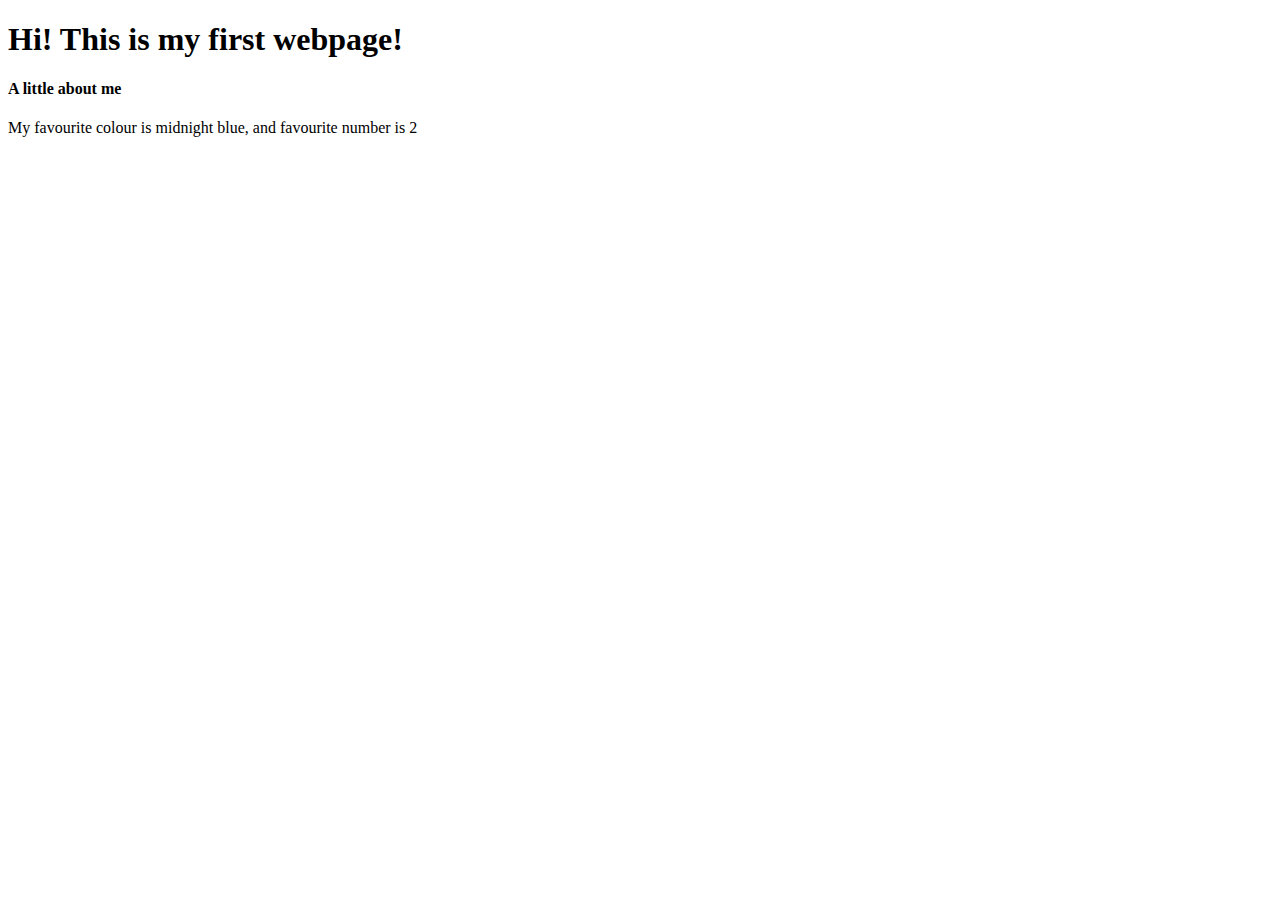
<file: index.html>
<!DOCTYPE html>
<html>
          <head>
                  <title>Chaima H</title>
          </head>
           <body>
                  <h1>Hi! This is my first webpage!</h1>
                  <h4>A little about me</h4>
                  <p>My favourite colour is midnight blue, and favourite number is 2<p>
          </body>
</html>
</file>
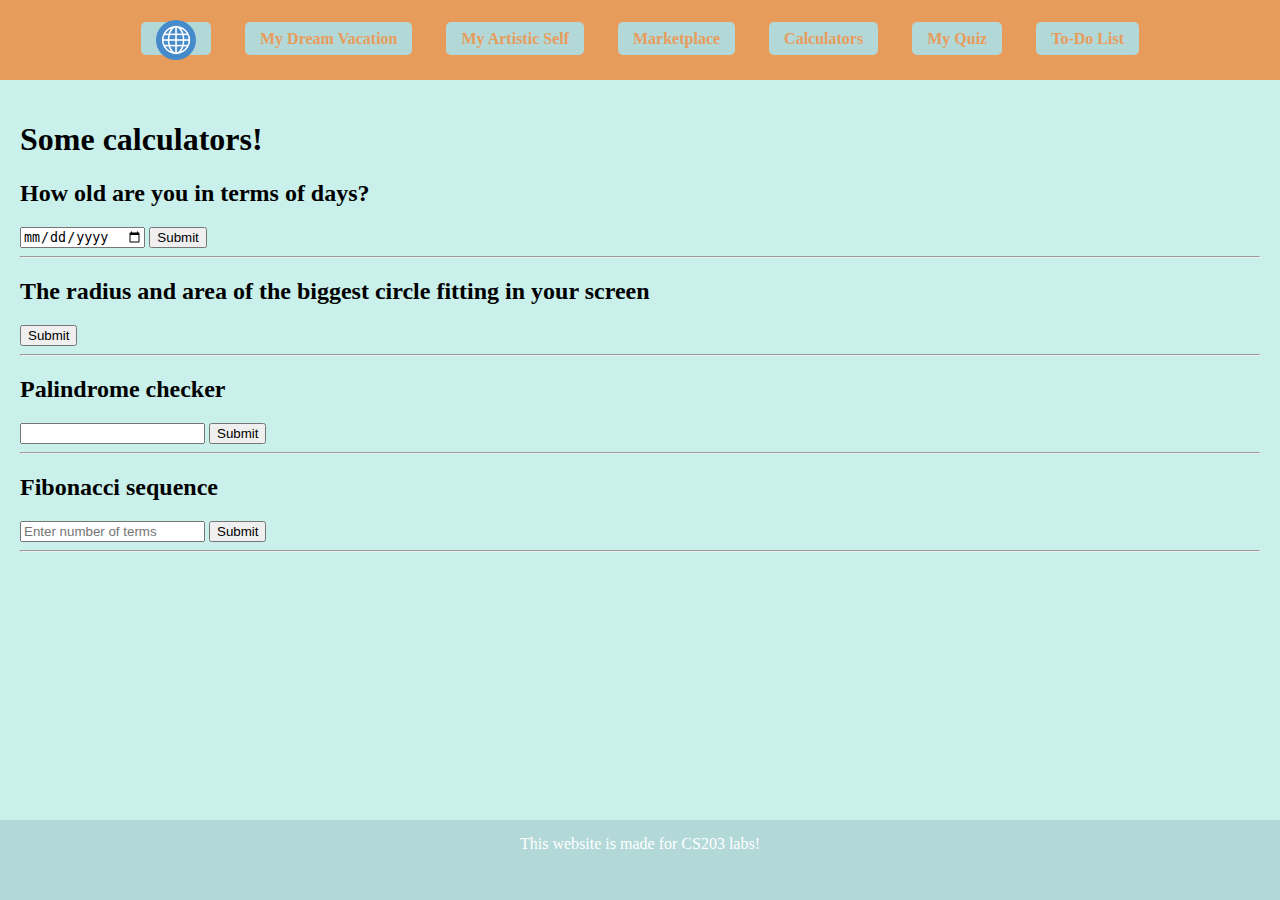
<file: calculators.html>
<!DOCTYPE html>
<html>
<head>
    <meta charset="UTF-8">
    <meta name="author" content="Chaima">
    <title>Calculators</title>
    <link rel="stylesheet" href="my_style.css">
    <meta name="viewport" content="width=device-width, initial-scale=1.0">

    <script src="2-calculator_utils.js" defer></script>
    <script src="2-calculator.js" defer></script>
    <script src="nav.js"></script>

</head>

<body>
    <nav id="main-nav"></nav>
<script>
    const current_path = location.pathname;
    setNav(current_path);
</script>



    <div class="body_wrapper">
        <h1>Some calculators!</h1>

        <!-- Age -->
        <h2>How old are you in terms of days?</h2>
        <input type="date" id="DOB">
        <button onclick="compute_days()">Submit</button>
        <div id="output_days"></div>
        <hr>

        <!-- Circle area -->
        <h2>The radius and area of the biggest circle fitting in your screen</h2>
        <button onclick="compute_circle()">Submit</button>
        <div id="output_circle"></div>
        <hr>

        <!-- Palindrome -->
        <h2>Palindrome checker</h2>
        <input type="text" id="possible_palindrome">
        <button onclick="check_palindrome()">Submit</button>
        <div id="output_palindrome"></div>
        <hr>

        <!-- Fibonacci sequence -->
        <h2>Fibonacci sequence</h2>
        <input type="number" id="fibo_length" min="1" placeholder="Enter number of terms">
        <button onclick="create_fibo()">Submit</button>
        <div id="output_fibo"></div>
        <hr>
    </div>

    <footer>
        This website is made for CS203 labs!
    </footer>
</body>
</html>
</file>
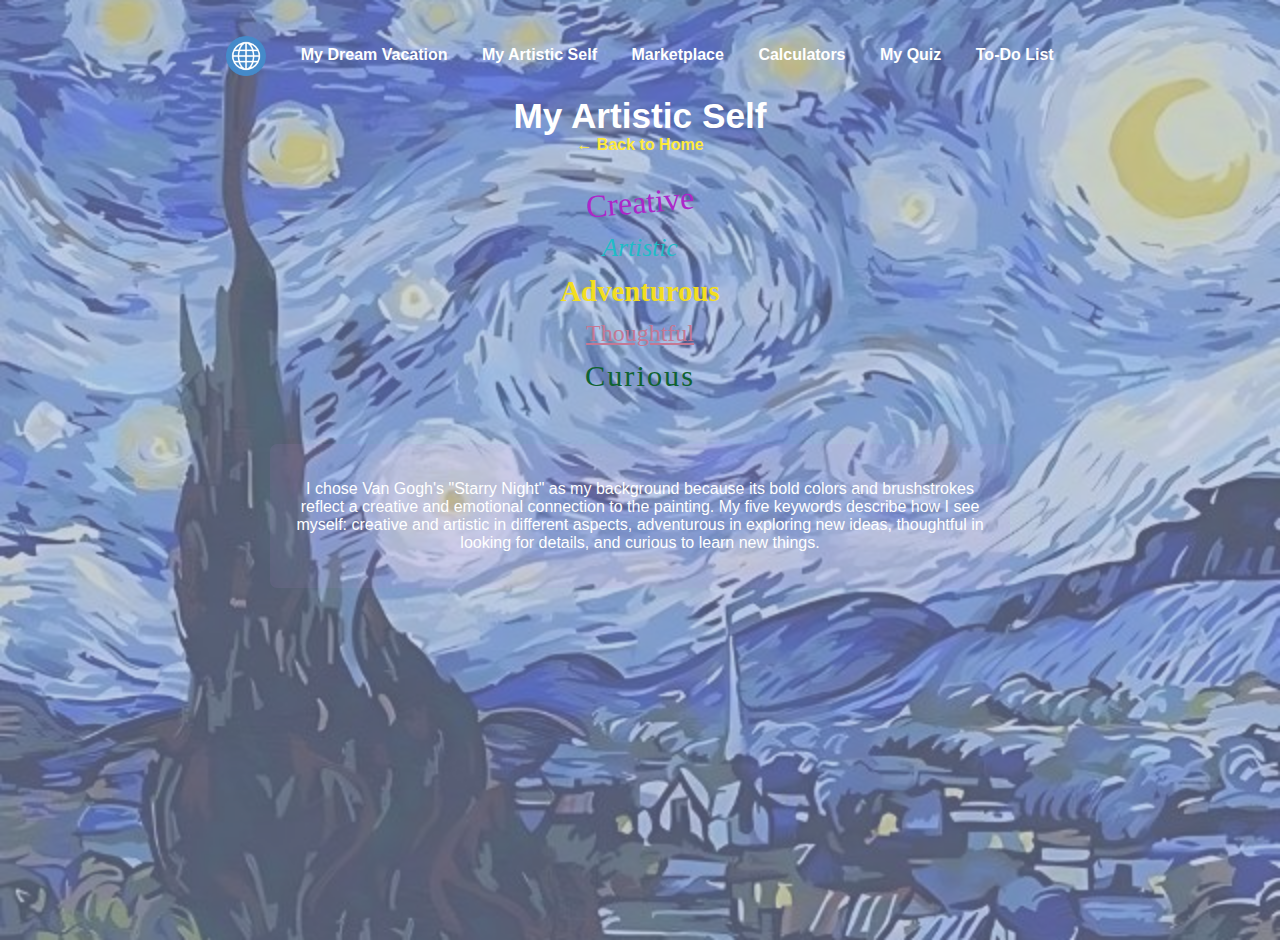
<file: my_artistic_self.html>
<!DOCTYPE html>
<html lang="en">
<head>
    <script src="nav.js"></script>

    <meta charset="UTF-8">
    <meta name="author" content="Chaima">
    <title>My Artistic Self</title>
    <style>
        body {
            margin: 0;
            font-family: Arial, sans-serif;
            background-image: url("images/vangogh.jpg"); 
            background-repeat: no-repeat;
            background-size: cover;     
            background-position: center;
            color: #ffffff;             
        }

        .overlay {
            background-color: rgba(156, 167, 213, 0.5);
            min-height: 100vh;
            padding: 20px;
        }

        nav ul {
            list-style: none;
            padding: 0;
            text-align: center;
            margin-bottom: 20px;
        }

        nav ul li {
            display: inline-block;
            margin: 0 15px;
        }

        nav ul li a {
            color: #ffffff;
            text-decoration: none;
            font-weight: bold;
        }

        nav ul li a.active {
            text-decoration: underline;
        }

        header {
            text-align: center;
            margin-bottom: 20px;
        }
        header h1 {
            font-size: 2.2rem;
            margin: 0;
        }
        header a {
            color: #ffeb3b;
            text-decoration: none;
            font-weight: bold;
        }

        .keyword {
            font-family: "Georgia", serif;
            margin: 12px;
        }

        #kw1 { font-size: 2rem; color: #ac27c9; transform: rotate(-5deg); }
        #kw2 { font-size: 1.6rem; color: #1fbcc7; font-style: italic; }
        #kw3 { font-size: 1.8rem; color: #f3de21; font-weight: bold; }
        #kw4 { font-size: 1.5rem; color: #c47894; text-decoration: underline; }
        #kw5 { font-size: 1.9rem; color: #0f6331; letter-spacing: 2px; }

        .keywords-box {
            text-align: center;
            margin-top: 30px;
        }

        .description {
            margin-top: 50px;
            padding: 20px;
            background-color: rgba(193, 142, 225, 0.1);
            border-radius: 7px;
            max-width: 700px;
            margin-left: auto;
            margin-right: auto;
            text-align: center;
        }
    </style>
</head>
<body>
    <div class="overlay">
        <nav id="main-nav"></nav>
<script>
    const current_path = location.pathname;
    setNav(current_path);
</script>



        <header>
            <h1>My Artistic Self</h1>
            <a href="index.html">← Back to Home</a>
        </header>

        <main>
            <div class="keywords-box">
                <p class="keyword" id="kw1">Creative</p>
                <p class="keyword" id="kw2">Artistic</p>
                <p class="keyword" id="kw3">Adventurous</p>
                <p class="keyword" id="kw4">Thoughtful</p>
                <p class="keyword" id="kw5">Curious</p>
            </div>

            <section class="description">
                <p>
                    I chose Van Gogh's "Starry Night" as my background because its bold colors and brushstrokes 
                    reflect a creative and emotional connection to the painting.  
                    My five keywords describe how I see myself: creative and artistic in different aspects, 
                    adventurous in exploring new ideas, thoughtful in looking for details, 
                    and curious to learn new things.
                </p>
            </section>
        </main>
    </div>
</body>
</html>
</file>
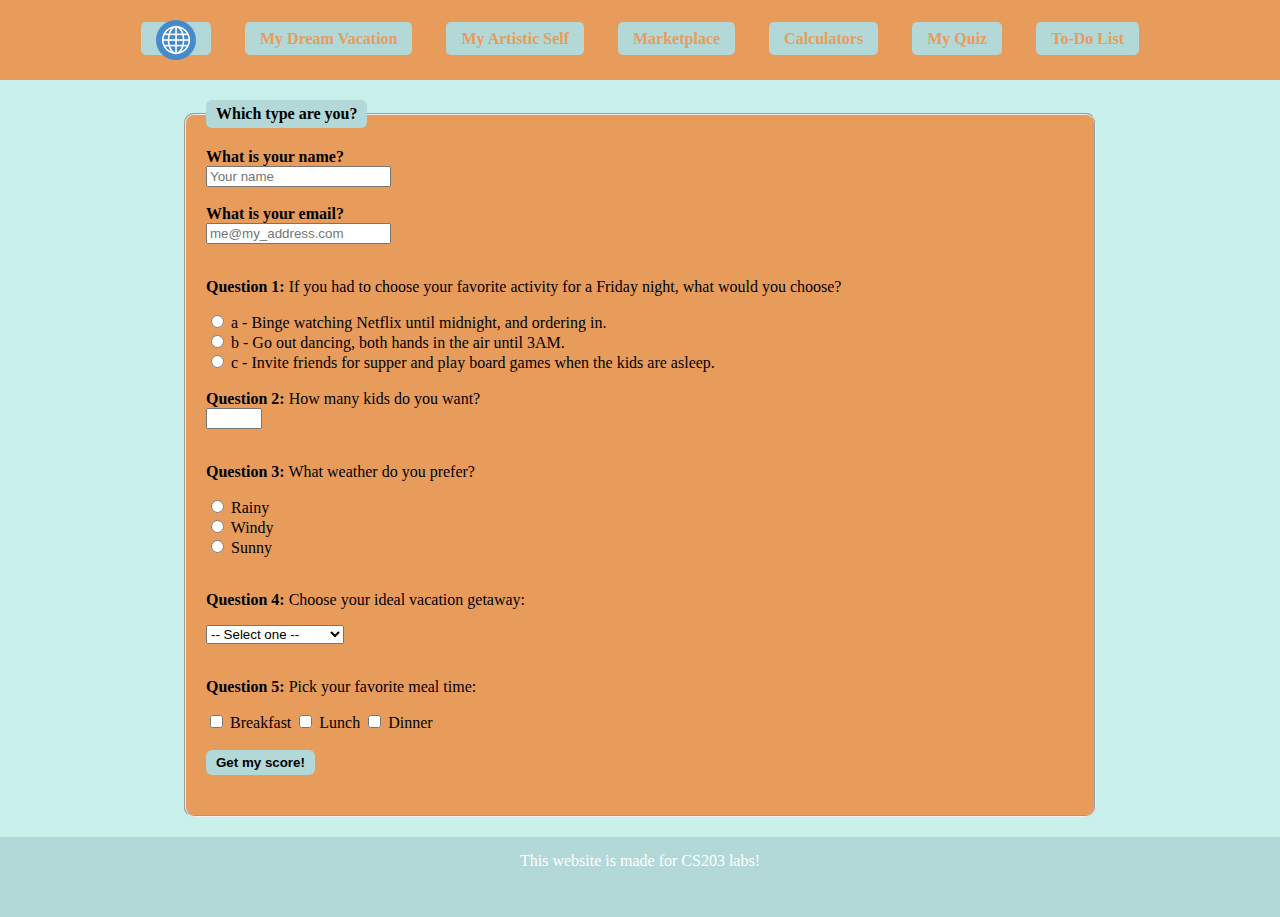
<file: my_form.html>
<!DOCTYPE html>
<html lang="en">
<head>
  <meta charset="UTF-8">
  <meta name="author" content="Chaima">
  <meta name="viewport" content="width=device-width, initial-scale=1.0">
  <title>My Quiz Form</title>
  <link rel="stylesheet" href="my_style.css">
  <script src="nav.js"></script>
</head>
<body>
  <nav id="main-nav"></nav>
  <script>
    const current_path = location.pathname;
    setNav(current_path);
  </script>

  <div class="body_wrapper">
    <form onsubmit="return validate(event)">
      <fieldset style="background-color:#e89c5c; border-radius:10px; padding:20px; width:70%; margin:auto;">
        <legend style="background-color:#b2d8d8; padding:5px 10px; border-radius:6px; font-weight:bold;">
          Which type are you?
        </legend>

        <label for="name"><strong>What is your name?</strong></label><br>
        <input type="text" id="name" name="name" placeholder="Your name"><br><br>

        <label for="email"><strong>What is your email?</strong></label><br>
        <input type="email" id="email" name="email" placeholder="me@my_address.com"><br><br>

        <p><strong>Question 1:</strong> If you had to choose your favorite activity for a Friday night, what would you choose?</p>
        <label><input type="radio" name="q1" value="a"> a - Binge watching Netflix until midnight, and ordering in.</label><br>
        <label><input type="radio" name="q1" value="b"> b - Go out dancing, both hands in the air until 3AM.</label><br>
        <label><input type="radio" name="q1" value="c"> c - Invite friends for supper and play board games when the kids are asleep.</label><br><br>

        <label><strong>Question 2:</strong> How many kids do you want?</label><br>
        <input type="number" name="q2" min="0" max="10" value=""><br><br>

        <p><strong>Question 3:</strong> What weather do you prefer?</p>
        <label><input type="radio" name="q3" value="Rainy"> Rainy</label><br>
        <label><input type="radio" name="q3" value="Windy"> Windy</label><br>
        <label><input type="radio" name="q3" value="Sunny"> Sunny</label><br><br>

        <p><strong>Question 4:</strong> Choose your ideal vacation getaway:</p>
        <select name="q4">
          <option value="">-- Select one --</option>
          <option value="beach">Maldives beach</option>
          <option value="mountains">Mountains & nature</option>
          <option value="city">City & downtown</option>
        </select><br><br>

        <p><strong>Question 5:</strong> Pick your favorite meal time:</p>
        <label><input type="checkbox" name="q5" value="Breakfast"> Breakfast</label>
        <label><input type="checkbox" name="q5" value="Lunch"> Lunch</label>
        <label><input type="checkbox" name="q5" value="Dinner"> Dinner</label><br><br>

        <input type="submit" value="Get my score!" style="background-color:#b2d8d8; border:none; padding:5px 10px; border-radius:6px; font-weight:bold;">
        
        <p id="result" style="margin-top:20px; font-weight:bold; color:rgb(254, 255, 254);"></p>
      </fieldset>
    </form>
  </div>

  <footer>
    This website is made for CS203 labs!
  </footer>

  <script>
  function validate(event) {
    event.preventDefault();

    const name = document.getElementById("name").value.trim();
    const email = document.getElementById("email").value.trim();

    if (name === "") {
      alert("Please enter your name.");
      return false;
    }

    if (email === "") {
      alert("Please enter your email.");
      return false;
    }

    const emailPattern = /^[^\s@]+@[^\s@]+\.[^\s@]+$/;
    if (!emailPattern.test(email)) {
      alert("Please enter a valid email address.");
      return false;
    }

    const q1 = document.querySelector('input[name="q1"]:checked');
    if (!q1) {
      alert("Please answer Question 1");
      return false;
    }

    const q2 = document.querySelector('input[name="q2"]');
    if (q2 && q2.value === "") {
      alert("Please answer Question 2");
      return false;
    }

    const q3 = document.querySelector('input[name="q3"]:checked');
    if (!q3) {
      alert("Please answer Question 3");
      return false;
    }

    const q4 = document.querySelector('select[name="q4"]').value;
    if (!q4) {
      alert("Please select an option for Question 4");
      return false;
    }

    const q5 = document.querySelectorAll('input[name="q5"]:checked');
    if (q5.length === 0) {
      alert("Please select at least one meal for Question 5");
      return false;
    }

    const result = document.getElementById("result");
    result.textContent = `Thank you${name ? ", " + name : ""}! Your responses have been recorded.`;
    return true;
  }
  </script>
</body>
</html>
</file>
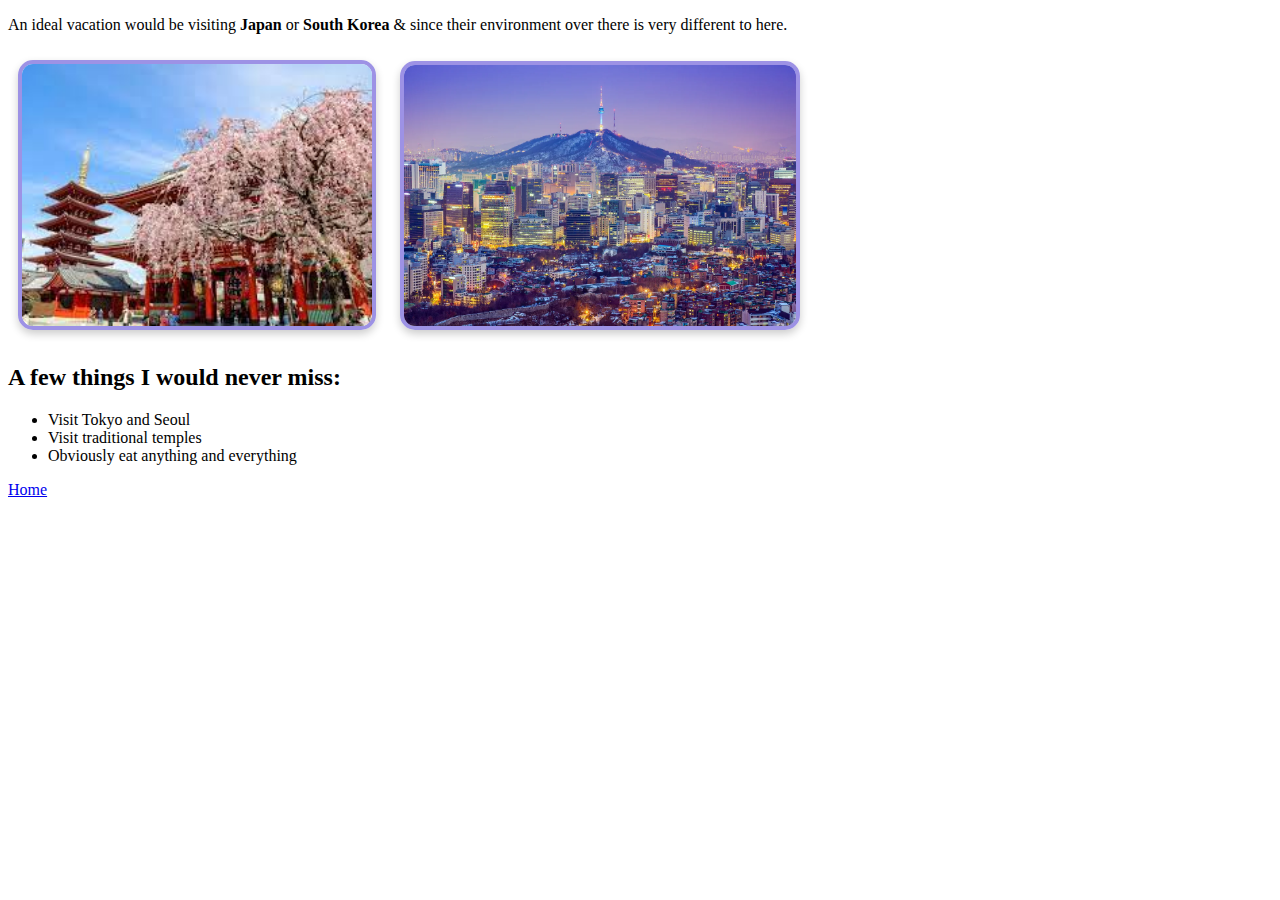
<file: my_vacation.html>
<!DOCTYPE html>
<html>
<head>
    <meta charset="UTF-8">
    <meta name="author" content="Chaima">
    <title>An Ideal Vacation</title>
</head>
<body>
    <p>An ideal vacation would be visiting <strong>Japan</strong> or <strong>South Korea</strong> &amp; since their environment over there is very different to here.</p>

    <!-- Added border + rounded corners + shadow -->
    <img src="images/tokyo.jpeg" alt="Japan" width="350"
         style="border:4px solid #9d92e5; border-radius:15px; box-shadow:0 4px 8px rgba(0,0,0,0.2); margin:10px;">

    <img src="images/seoul.webp" alt="Korea" width="392"
         style="border:4px solid #9d92e5; border-radius:15px; box-shadow:0 4px 8px rgba(0,0,0,0.2); margin:10px;">
    <h2>A few things I would never miss:</h2>
    <ul>
        <li>Visit Tokyo and Seoul</li>
        <li>Visit traditional temples</li>
        <li>Obviously eat anything and everything</li>
    </ul>

    <p><a href="index.html">Home</a></p>
</body>
</html>
</file>
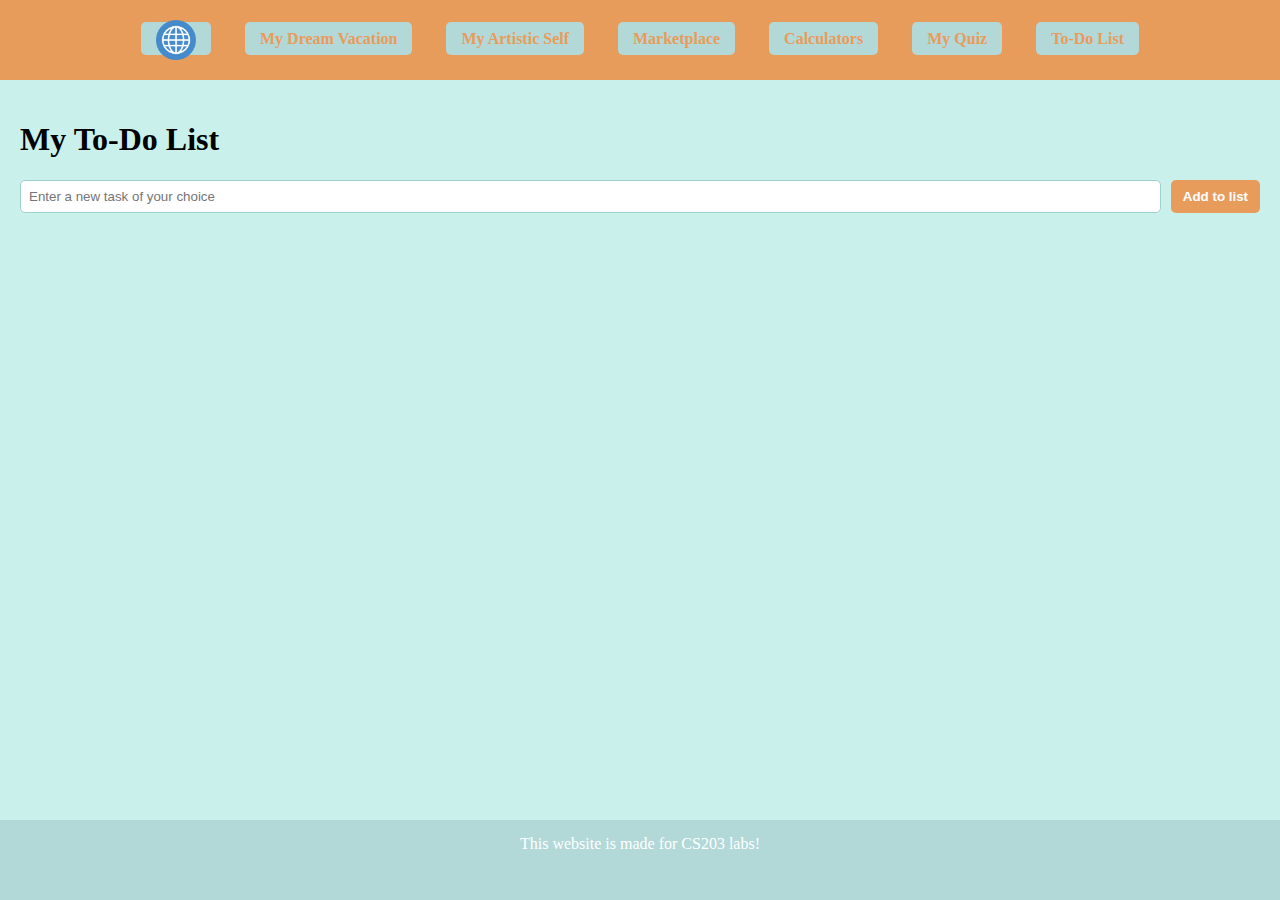
<file: todo.html>
<!DOCTYPE html>
<html lang="en">
<head>
    <meta charset="UTF-8">
    <meta name="author" content="Chaima">
    <title>My To-Do List</title>
    <link rel="stylesheet" href="my_style.css">
    <meta name="viewport" content="width=device-width, initial-scale=1.0">
    <script src="nav.js"></script>
    <link rel="stylesheet" href="https://cdnjs.cloudflare.com/ajax/libs/font-awesome/6.5.2/css/all.min.css">
</head>
<body>
    <nav id="main-nav"></nav>
    <script>
        const current_path = location.pathname;
        setNav(current_path);
    </script>

    <div class="body_wrapper">
        <h1>My To-Do List</h1>

        <form id="todo-form">
            <input type="text" id="todo-input" placeholder="Enter a new task of your choice">
            <button type="submit">Add to list</button>
        </form>

        <ul id="todo-list"></ul>
    </div>

    <footer>
        This website is made for CS203 labs!
    </footer>

    <script src="todo.js"></script>
</body>
</html>
</file>
<file: my_style.css>
body {
  font-family: 'Georgia', serif;
  margin: 0;
  padding: 0;
  min-height: 100vh;
  display: flex;
  flex-direction: column;
  background-color:#c9f0eb; 
}

.body_wrapper {
  flex: 1; 
  padding: 20px;
}

/* few links */
a:link {
  color: #e89c5c; 
  text-decoration: none;
}

a:visited {
  color: #e46e13; 
}

a:hover {
  color: #f7d1a3; 
  text-decoration: underline;
}

/* navigation */
nav {
  background-color: #e89c5c; 
  padding: 10px 0;
  text-align: center;
}

nav ul {
  list-style-type: none;
  margin: 0;
  padding: 0;
}

nav ul li {
  display: inline-block;
  margin: 0 15px;
}

nav ul li a {
  font-weight: bold;
  color: #ffffff; 
  background-color: #b2d8d8;
  padding: 8px 15px;
  border-radius: 5px;
  transition: all 0.3s ease;
}

nav ul li a:hover {
  background-color: #a1cfcf; 
  color: #ffffff;   
}

nav ul li a.active {
  background-color: #f7d1a3; 
  color: #ffffff; 
  border: 2px solid #e89c5c;
}
.current_page {
  color: white;               
  background-color: #e9f1f2;  
  font-weight: bold;          
  border-radius: 5px;         
  padding: 5px 10px;         
}


/* Footer */
footer {
  background-color: #b2d8d8; 
  color: #ffffff; 
  text-align: center;
  padding: 15px;
  height: 50px;
}

::-webkit-scrollbar {
  width: 10px;
}

::-webkit-scrollbar-track {
  background: #f1f1f1;
}

::-webkit-scrollbar-thumb {
  background: #a1cfcf;
  border-radius: 5px;
}

::-webkit-scrollbar-thumb:hover {
  background: #91bfbf;
}
.slideshow_img img {
    width: 100%;      
    display: block;   
}
/* Slideshow styles with curved borders too */
.slideshow {
  position: relative;
  max-width: 600px;
  margin: 20px auto;
  overflow: hidden;
  border-radius: 15px; 
}

.slideshow_img {
  width: 100%;
}

.slideshow_img img {
  width: 100%;
  display: block;
  border-radius: 15px; /* I wanted to round the borders of the images */
}

/* Buttons layout design */
#prev, #next {
  position: absolute;
  top: 50%;
  transform: translateY(-50%);
  color: white;
  font-weight: bold;
  text-shadow: 0 0 5px rgba(0,0,0,0.7);
  cursor: pointer;
  background-color: rgba(0,0,0,0.3);
  padding: 8px 12px;
  border-radius: 50%;  /* This will make the prev and next buttons circled */
  user-select: none;
  z-index: 10;  /* ensures they appear on top of images otherwise they will be under the images */
}

#prev { left: 10px; }
#next { right: 10px; }

#prev:hover, #next:hover {
  background-color: rgba(0,0,0,0.5);
}
/*for smaller screens */
@media screen and (max-width: 700px) {
  .slideshow {
    max-width: 90%;  /* makes the slideshow smaller on small screens */
  }

  #prev, #next {
    padding: 6px 10px;  /* maller buttons */
    font-size: 14px;
  }
}
#todo-form {
    display: flex;
    gap: 10px;
    margin-bottom: 20px;
}

#todo-input {
    flex: 1;
    padding: 8px;
    border-radius: 5px;
    border: 1px solid #a1cfcf;
}

#todo-form button {
    padding: 8px 12px;
    border-radius: 5px;
    border: none;
    background-color: #e89c5c;
    color: white;
    font-weight: bold;
    cursor: pointer;
}

#todo-form button:hover {
    background-color: #f7d1a3;
}

#todo-list li {
    margin: 8px 0;
    padding: 5px 10px;
    background-color: #e9f1f2;
    border-radius: 8px;
    display: flex;
    justify-content: space-between;
    align-items: center;
    list-style-type: none;
}

#todo-list li span {
    font-size: 16px;
}
nav img {
  height: 50px;
  vertical-align: middle;
}
</file>
